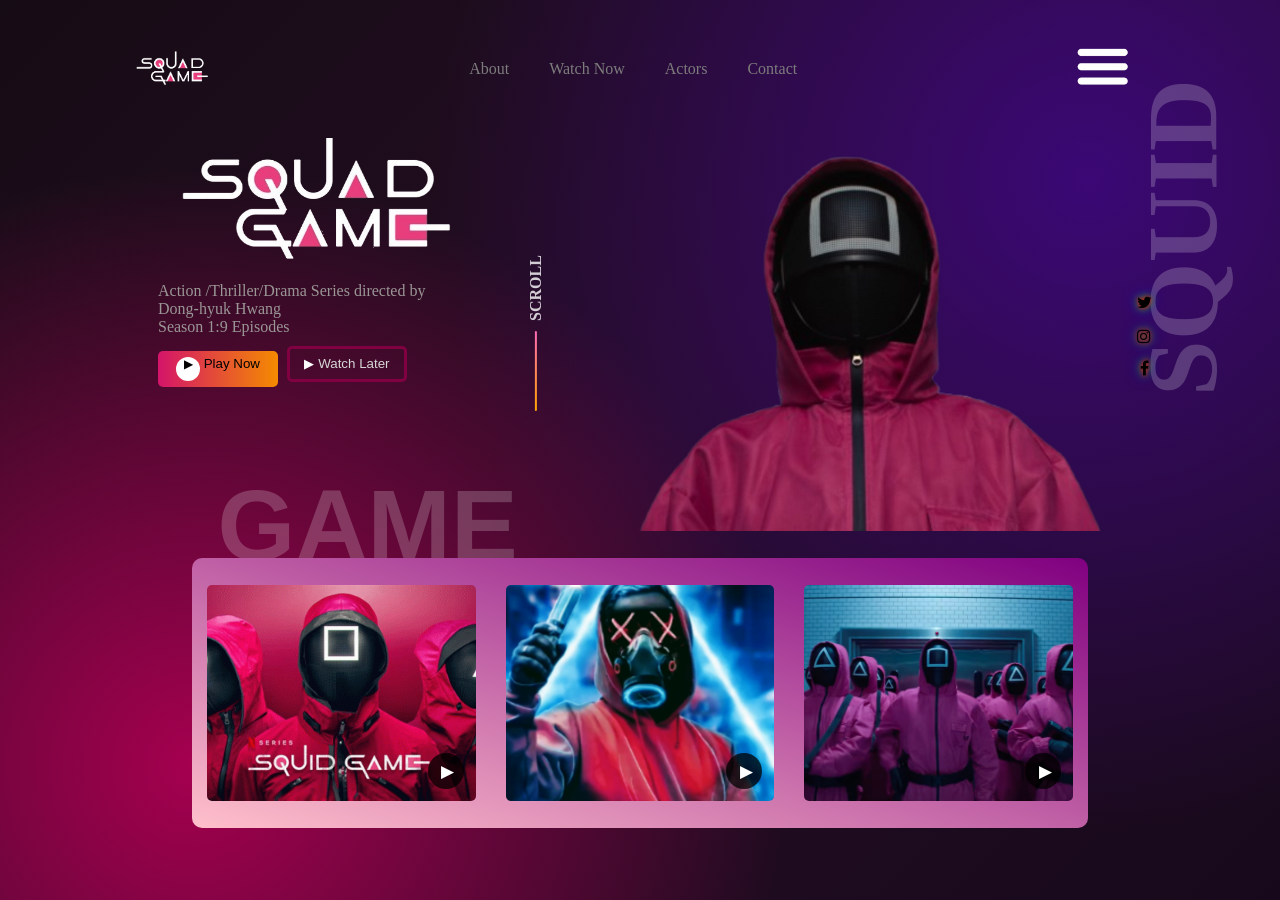
<file: 1/index.html>
<!doctype html>
<html lang="en">
  <head>
    <meta charset="UTF-8" />
    <meta name="viewport" content="width=device-width, initial-scale=1.0" />
    <title>A3-1</title>
    <link rel="stylesheet" href="style.css" />
    <link rel="stylesheet" href=
"https://cdnjs.cloudflare.com/ajax/libs/font-awesome/4.7.0/css/font-awesome.min.css" />
  </head>
  <body>
    <header>
      <div><img src="./Squad Game (2)_edited.avif" alt="" id="i1" /></div>
      <nav>
        <a href="">About</a>
        <a href="">Watch Now</a>
        <a href="">Actors</a>
        <a href="">Contact</a>
      </nav>
      <div>
        <img
          src="./navbar-toggle-icon-menu-hamburger-png-white--m2i8i8A0K9A0H7b1-removebg-preview.png"
          alt=""
          id="i2"
        />
      </div>
    </header>
    <main>
      <div id="hero1">
        <img src="./sq-removebg-preview.png" alt="" id="squid" />
        <p>
          Action /Thriller/Drama Series directed by Dong-hyuk Hwang<br />Season
          1:9 Episodes
        </p>
        <button id="bt1">
          <div  id="play1">▶</div>
          <span>Play Now</span>
        </button>
        <button id="bt2">
          <span style="color: white">▶</span>
          Watch Later
        </button>
      </div>
      <div id="hero2">
        <div id="vertical">
          <div id="mar"></div>
          <h4>SCROLL</h4>
        </div>
        <div><img src="./sqguard.png" alt="" /></div>
        <div style="
                    display: flex;
                    align-items: center;
                    justify-content: space-around;
                    rotate: 90deg;
                 text-shadow:
    0 0 5px #ff0000, 
    0 0 10px #00ff00, 
    0 0 15px #0000ff;   gap: 20px;
        
        ">
            <div class="fa fa-twitter" style="rotate: -90deg;"></div>
            <div class="fa fa-instagram" style="rotate: -90deg;"></div>
            <div class="fa fa-facebook" style="rotate: -90deg;"></div>
        </div>
      </div>
    </main>
    <footer>
      <div class="vid1"><div id="play">▶</div></div>
      <div class="vid2"><div id="play">▶</div></div>
      <div class="vid3"><div id="play">▶</div></div>
    </footer>
    <h1
      style="
        position: absolute;
        color: white;
        opacity: 0.2;
        font-family:
          &quot;Lucida Sans&quot;, &quot;Lucida Sans Regular&quot;,
          &quot;Lucida Grande&quot;, &quot;Lucida Sans Unicode&quot;, Geneva,
          Verdana, sans-serif;
        font-size: 100px;
        top: 52%;
        left: 17%;
        z-index: -1;
      "
    >
      GAME
    </h1>
    <h1 style="
        position: absolute;
        color: white;
        opacity: 0.2;
        font-size: 100px;
        top: 20%;
        left: 80%;
        rotate: -90deg;
        z-index: -1;">
        SQUID
    </h1>
  </body>
</html>
</file>
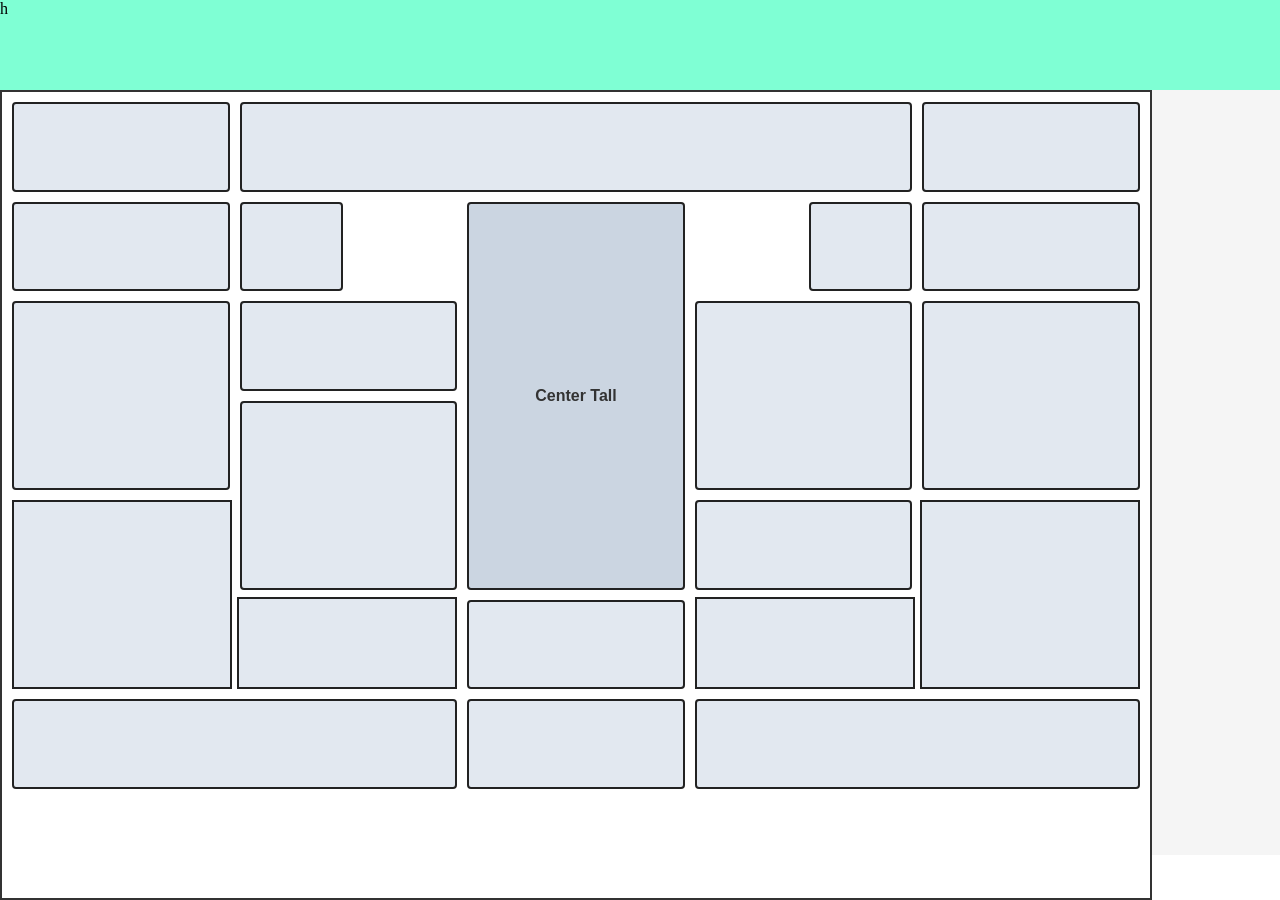
<file: ki/index.html>
<!DOCTYPE html>
<html lang="en">
<head>
    <meta charset="UTF-8">
    <meta name="viewport" content="width=device-width, initial-scale=1.0">
    <title>A4-3</title>
    <link rel="stylesheet" href="style.css">
</head>
<body>
    <header>h</header>
    <main>
        <div class="grid-container">
        <!-- Top Section -->
        <div class="item top-left-sm"></div>
        <div class="item top-banner"></div>
        <div class="item top-right-sm"></div>

        <!-- Notches -->
        <div class="item notch-left"></div>
        <div class="item notch-right"></div>

        <!-- Outer Columns -->
        <div class="item left-sq-1"></div>
        <div class="item left-sq-2"></div>
        <div class="item right-sq-1"></div>
        <div class="item right-sq-2"></div>

        <!-- Inner Section -->
        <div class="item inner-left-1"></div>
        <div class="item inner-left-2"></div>

        <div class="item center-pill">Center Tall</div>

        <div class="item inner-right-1"></div>
        <div class="item inner-right-2"></div>

        <!-- L-Shaped Left Block -->
        <div class="l-shape-left">
            <div class="l-left-part"></div>
            <div class="l-bottom-part"></div>
        </div>

        <!-- L-Shaped Right Block -->
        <div class="l-shape-right">
            <div class="r-left-part"></div>
            <div class="r-right-part"></div>
        </div>

        <!-- Bottom Rows -->
        <div class="item bottom-center"></div>

        <div class="item footer-left"></div>
        <div class="item footer-center"></div>
        <div class="item footer-right"></div>
    </div>
    </main>
</body>
</html>
</file>
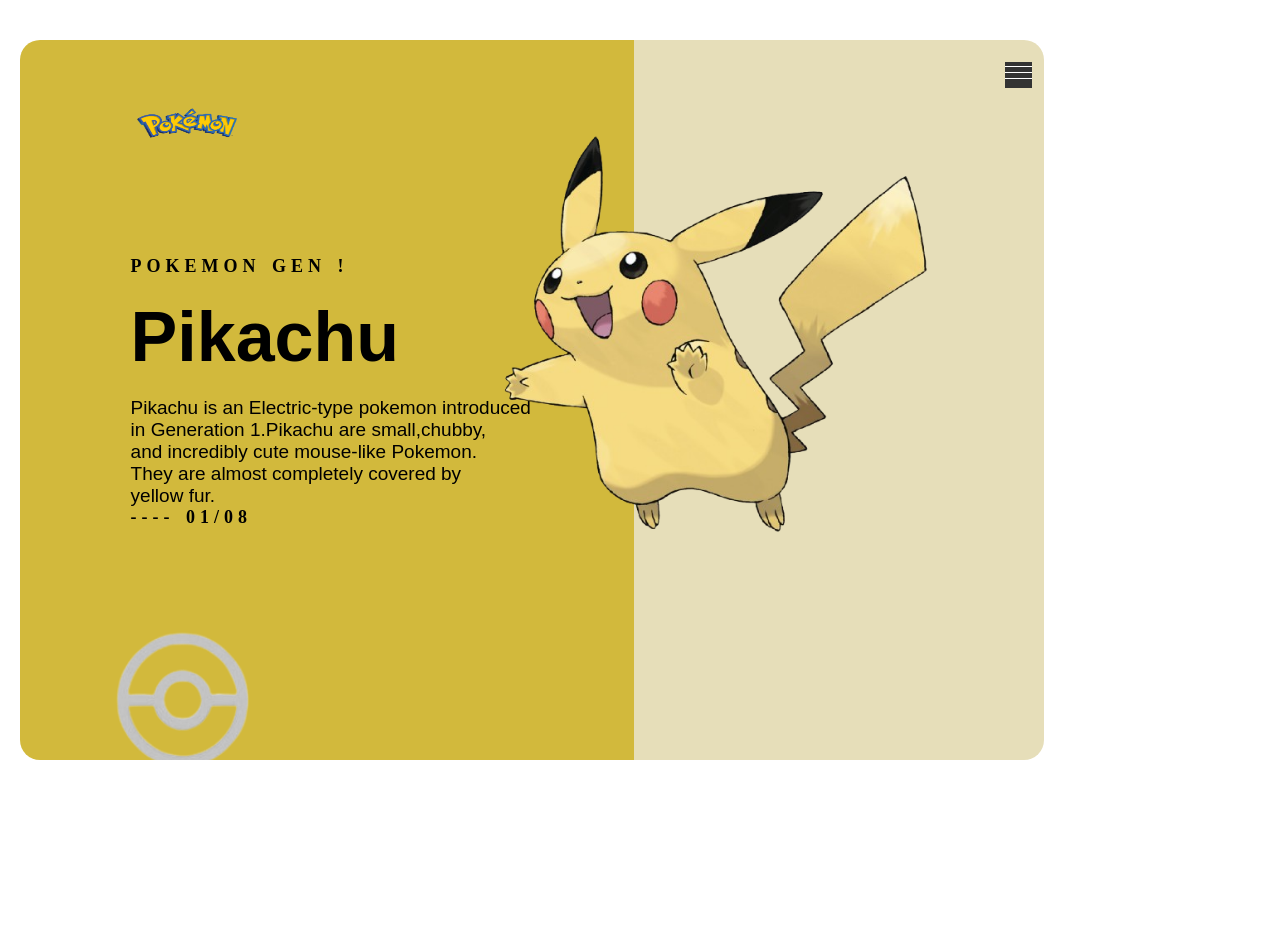
<file: one.html>
<!DOCTYPE html>
<html lang="en">
<head>
    <meta charset="UTF-8">
    <meta name="viewport" content="width=device-width, initial-scale=1.0">
    <title>A1-One</title>
    <link rel="stylesheet" href="one.css">
</head>
<body>
    <main>
        <div id="left">
            <div id="logo"><img src="./Pokemon-Logo.png" alt=""></div>
            <div id="discription"><h5>POKEMON GEN !</h5>
            <h1>Pikachu</h1>
        <p>Pikachu is an Electric-type pokemon introduced<br>in Generation 1.Pikachu are small,chubby,<br>and incredibly cute mouse-like Pokemon.<br>They are almost completely covered by<br>yellow fur.</p>
    <h5>---- 01/08</h5></div>
        <div id="pokeball"><img src="./Untitled_design-removebg-preview.png" alt=""></div>

        </div>
        <img src="./pikachu-removebg-preview.png" alt="pikachu">
        <div id="right">
            <div id="navbar"><button class="hamburger" aria-label="Menu">
    <span></span>
    <span></span>
    <span></span>
  </button>
  <!-- Navigation links (hidden by default) -->
  <ul class="nav-links">
    <li><a href="#">Home</a></li>
    <li><a href="#">About</a></li>
    <li><a href="#">Contact</a></li>
  </ul></div>

        </div>
    </main>
    
</body>
</html>
</file>
<file: 1/style.css>
* {
    padding: 0;
    margin: 0;
    box-sizing: border-box;
}
html,body {
    height: 100%;
    width: 100%;
    display: flex;
    align-items: center;
    flex-direction: column;
}
body {
            margin: 0;
            min-height: 100vh;

            background:
                radial-gradient(
                    circle at 15% 85%,
                    #a5004f 0%,
                    transparent 45%
                ),
                radial-gradient(
                    circle at 85% 20%,
                    #3b0875 0%,
                    transparent 50%
                ),
                linear-gradient(
                
                    135deg,
                    #160c15,
                    #250d24 50%,
                    #17091b
                );
                
}

header {
    height: 12%;
    width: 100%;
    display: flex;
    justify-content: space-around;
    align-items: center;
    padding-top: 30px;
    color: white;
}

#i1 {
    height: 80px;
    width: auto;
}
#i2{
    height: 50px;
    width: auto;
}
nav {
    display: flex;
    justify-content: space-evenly;
    gap: 40px;
}
nav a {
    text-decoration: none;
    color:rgb(125, 124, 124);
    

}
nav a:hover{
    color: white;
    border-bottom: 3px solid rgb(79, 3, 45);
}
main {
    height: 50%;
    width: 80%;
    padding: 30px;
    align-content: center;
    display: flex;
    justify-content: space-around;
    
}

#squid {
    height: auto;
    width: 300px;
    margin-bottom: 10px;
}

#hero1  {
    
    color: rgb(155, 150, 150);

}
#hero2{
    display: flex; 
    align-items: center;
    justify-content: space-around;
}
#hero2 img{
    height: 400px;
    width: auto;
}

#vertical{
    display: flex;
    align-items: center;
    justify-content: center;
    rotate:270deg;
    gap: 10px;
    color: rgba(255, 255, 255, 0.797);
}
#mar{
    height: 2px;
    width: 80px;
    background: linear-gradient(to right,orange,hotpink);
    border-radius: 1px;
}
p{
    margin-bottom: 10px;
}
#bt1 {
    height: 36px;
    width: 120px;
    background: linear-gradient(90deg, rgb(212, 20, 106), #f58b00);
    border-radius: 5px;
    border: none;
    
    align-items: center;
    justify-content: center;
    gap: 5px;
    margin-right: 5px;
}
#bt2 {
    height: 36px;
    width: 120px;
    border-radius: 5px;
    border: 3px solid rgb(128, 0, 66);
    color: rgb(215, 215, 215);
    background-color: transparent;
}
footer {
    height: 30%;
    width: 70%;
    display: flex;
    /* background-color:rgba(163, 14, 103, 0.7); */
    background: rgba(30, 5, 15, 0.65);
    background:linear-gradient(to top right,pink,purple);
    
    align-items: center;
    justify-content: space-around;
    border-radius: 10px;

}
footer div{
    height: 80%;
    width: 30%;
    gap:30px;
}
.vid1{
    background-image:url("./f1.gif");
    background-size: cover;
    background-repeat: no-repeat;
    background-position: center;
    position: relative;
    border-radius: 5px;
}

.vid2{
    background-image: url("./f2.png");
    background-size: cover;
    background-repeat: no-repeat;
    background-position: center;
    position: relative;
    border-radius: 5px;
}
.vid3{
    background-image: url("./f3.jpg");
    background-size: cover;
    background-repeat: no-repeat;
    background-position: center;
    position: relative;
    border-radius: 5px;
}
#play{
    position: absolute;
  bottom: 12px;
  right: 12px;
  width: 36px;
  height: 36px;
  border-radius: 50%;
  background-color: rgba(0, 0, 0, 0.75);
  color: #fff;
  display: flex;
  align-items: center;
  justify-content: center;
  font-size: 17px;
  padding-left: 4px;
  cursor: pointer;

}
#play1{
  width: 24px;
  height: 24px;
  border-radius: 50%;
  background-color: white;
  color:black;
  display: inline-block;
  align-items: center;
  justify-content: center;
  font-size: 12px;
  

}
</file>
<file: ki/style.css>
* {
    padding: 0;
    margin: 0;
    box-sizing: border-box;
}

html, body {
    height: 100%;
    width: 100%;
    background-color: white;
}

header {
    height: 10%;
    width: 100%;
    background-color: aquamarine;
}

main {
            height: 85%;
            width: 100%;
            background-color: whitesmoke;
         
        }
.grid-container {
            display: grid;
            width: 90vw;
            height: 90vh;
            gap: 10px;
            /* 10 Columns and 8 Rows setup */
            grid-template-columns: repeat(10, 1fr);
            grid-template-rows: repeat(8, 1fr);
            border: 2px solid #333;
            padding: 10px;
            background-color: #fff;
        }

        .item {
            border: 2px solid #222;
            background-color: #e2e8f0;
            border-radius: 4px;
            display: flex;
            align-items: center;
            justify-content: center;
            font-weight: bold;
            font-family: sans-serif;
            color: #333;
        }

        /* --- Top Section --- */
        .top-left-sm { grid-column: 1 / 3; grid-row: 1; }
        .top-banner  { grid-column: 3 / 9; grid-row: 1; } /* Main top bar */
        .top-right-sm{ grid-column: 9 / 11; grid-row: 1; }

        /* Small Notch Blocks (Making the T-shape effect under the banner) */
        .notch-left  { grid-column: 3; grid-row: 2; }
        .notch-right { grid-column: 8; grid-row: 2; }

        /* --- Left Side --- */
        .left-sq-1   { grid-column: 1 / 3; grid-row: 2; }
        .left-sq-2   { grid-column: 1 / 3; grid-row: 3 / 5; }

        /* --- Right Side --- */
        .right-sq-1  { grid-column: 9 / 11; grid-row: 2; }
        .right-sq-2  { grid-column: 9 / 11; grid-row: 3 / 5; }

        /* --- Inner Columns --- */
        .inner-left-1  { grid-column: 3 / 5; grid-row: 3; }
        .inner-left-2  { grid-column: 3 / 5; grid-row: 4 / 6; }

        .center-pill   { grid-column: 5 / 7; grid-row: 2 / 6; background-color: #cbd5e1; } /* Tall center block */

        .inner-right-1 { grid-column: 7 / 9; grid-row: 3 / 5; }
        .inner-right-2 { grid-column: 7 / 9; grid-row: 5; }

        /* --- L-Shape Bottom Left & Right --- */
        /* To create L-shapes, we position rectangular children or combine rows/cols */
        .l-shape-left {
            grid-column: 1 / 5;
            grid-row: 5 / 7;
            display: grid;
            grid-template-columns: repeat(4, 1fr);
            grid-template-rows: 1fr 1fr;
            gap: 5px;
            border: none;
            background: none;
        }
        .l-left-part {
            grid-column: 1 / 3;
            grid-row: 1 / 3;
            border: 2px solid #222;
            background-color: #e2e8f0;
        }
        .l-bottom-part {
            grid-column: 3 / 5;
            grid-row: 2;
            border: 2px solid #222;
            background-color: #e2e8f0;
        }

        .l-shape-right {
            grid-column: 7 / 11;
            grid-row: 5 / 7;
            display: grid;
            grid-template-columns: repeat(4, 1fr);
            grid-template-rows: 1fr 1fr;
            gap: 5px;
            border: none;
            background: none;
        }
        .r-left-part {
            grid-column: 1 / 3;
            grid-row: 2;
            border: 2px solid #222;
            background-color: #e2e8f0;
        }
        .r-right-part {
            grid-column: 3 / 5;
            grid-row: 1 / 3;
            border: 2px solid #222;
            background-color: #e2e8f0;
        }

        /* --- Bottom Row Blocks --- */
        .bottom-center { grid-column: 5 / 7; grid-row: 6; }

        .footer-left   { grid-column: 1 / 5; grid-row: 7; }
        .footer-center { grid-column: 5 / 7; grid-row: 7; }
        .footer-right  { grid-column: 7 / 11; grid-row: 7; }
</file>
<file: one.css>
* {
    margin: 0;
    padding: 0;
    /*box-sizing: border-box;*/
}
html,body {
    height: 100%;
    width: 100%;
    font-family: Arial, Helvetica, sans-serif;

}
main {
  height: 80%;
  width: 80%;
  background-color: white;
  margin-top: 40px;
  margin-bottom: 40px;
  margin-left: 20px;
  margin-right: 20px;
  position: relative; /* Add a containing block */
  border-radius: 20px;
}

#left {
  background-color: rgb(210, 185, 60);
  width: 60%;
  height: 100%;
  top: 0;
  left: 0;
  position: absolute;
  margin-right: 0px;
  overflow: hidden;
  border-top-left-radius: 20px;
  border-bottom-left-radius: 20px;
}

#right {
  background-color: rgb(230, 222, 185);
  width: 40%;
  height: 100%;
  top: 0;
  right: 0;
  position: absolute;
  margin-left: 0px;
  overflow: hidden;
  border-top-right-radius: 20px;
  border-bottom-right-radius: 20px;
}
main img {
    position: absolute;
    top: 13%;
    left: 47%;
    z-index: 1;
    height: 400px;

}
#discription {
    position: absolute;
    top: 30%;
    left:18%;
}
#discription h5 {
    font-family: Helvetica Bold;
    font-size: large;
    margin-bottom: 20px;
    word-spacing: 2px;
    letter-spacing: 5px;
}
#discription h1 {
    font-size: 70px;
    color: black;
    margin-bottom: 20px;
}
#discription p {
    font-size: 19px;
}
#pokeball {
    position: relative;
    z-index: 3;
    overflow: hidden;
    top: 78%;
    left: 15%;
    height: 200px;
    width: 200px;
}
#pokeball img {
    position:absolute;
    height: 140px;
    width: 140px;
    left: 0%;
}
#logo {
    position: relative;
    left: -28%;
    top: 8%;

}
#logo img {
    position: absolute;
    height: 50px;
    width: 100px;
}
.navbar {
  position: fixed;
  top: 0;
  left: 0;
  width: 100%;
  background-color: #333;
  padding: 1em;
  display: flex;
  justify-content: space-between;
  align-items: center;
  position: relative;
}


.hamburger {
  position: absolute;

  top: 3%;
  right: 3%;
  width: 2em;
  height: 2em;
  border: none;
  background-color: #333;
  cursor: pointer;
}

.hamburger span {
  display: block;
  width: 100%;
  height: 1px;
  background-color: #fff;
  margin-bottom: 5px;
  transition: transform 0.2s ease-in-out;
}

.hamburger[aria-expanded="true"] span {
  transform: rotate(45deg);
}

.hamburger[aria-expanded="true"] + .nav-links {
  display: block;
}

.nav-links {
  position: absolute;
  top: 3em;
  right: 0;
  background-color: #333;
  padding: 1em;
  display: none;
}

.nav-links li {
  margin-bottom: 10px;
}

.nav-links a {
  color: #fff;
}
</file>
